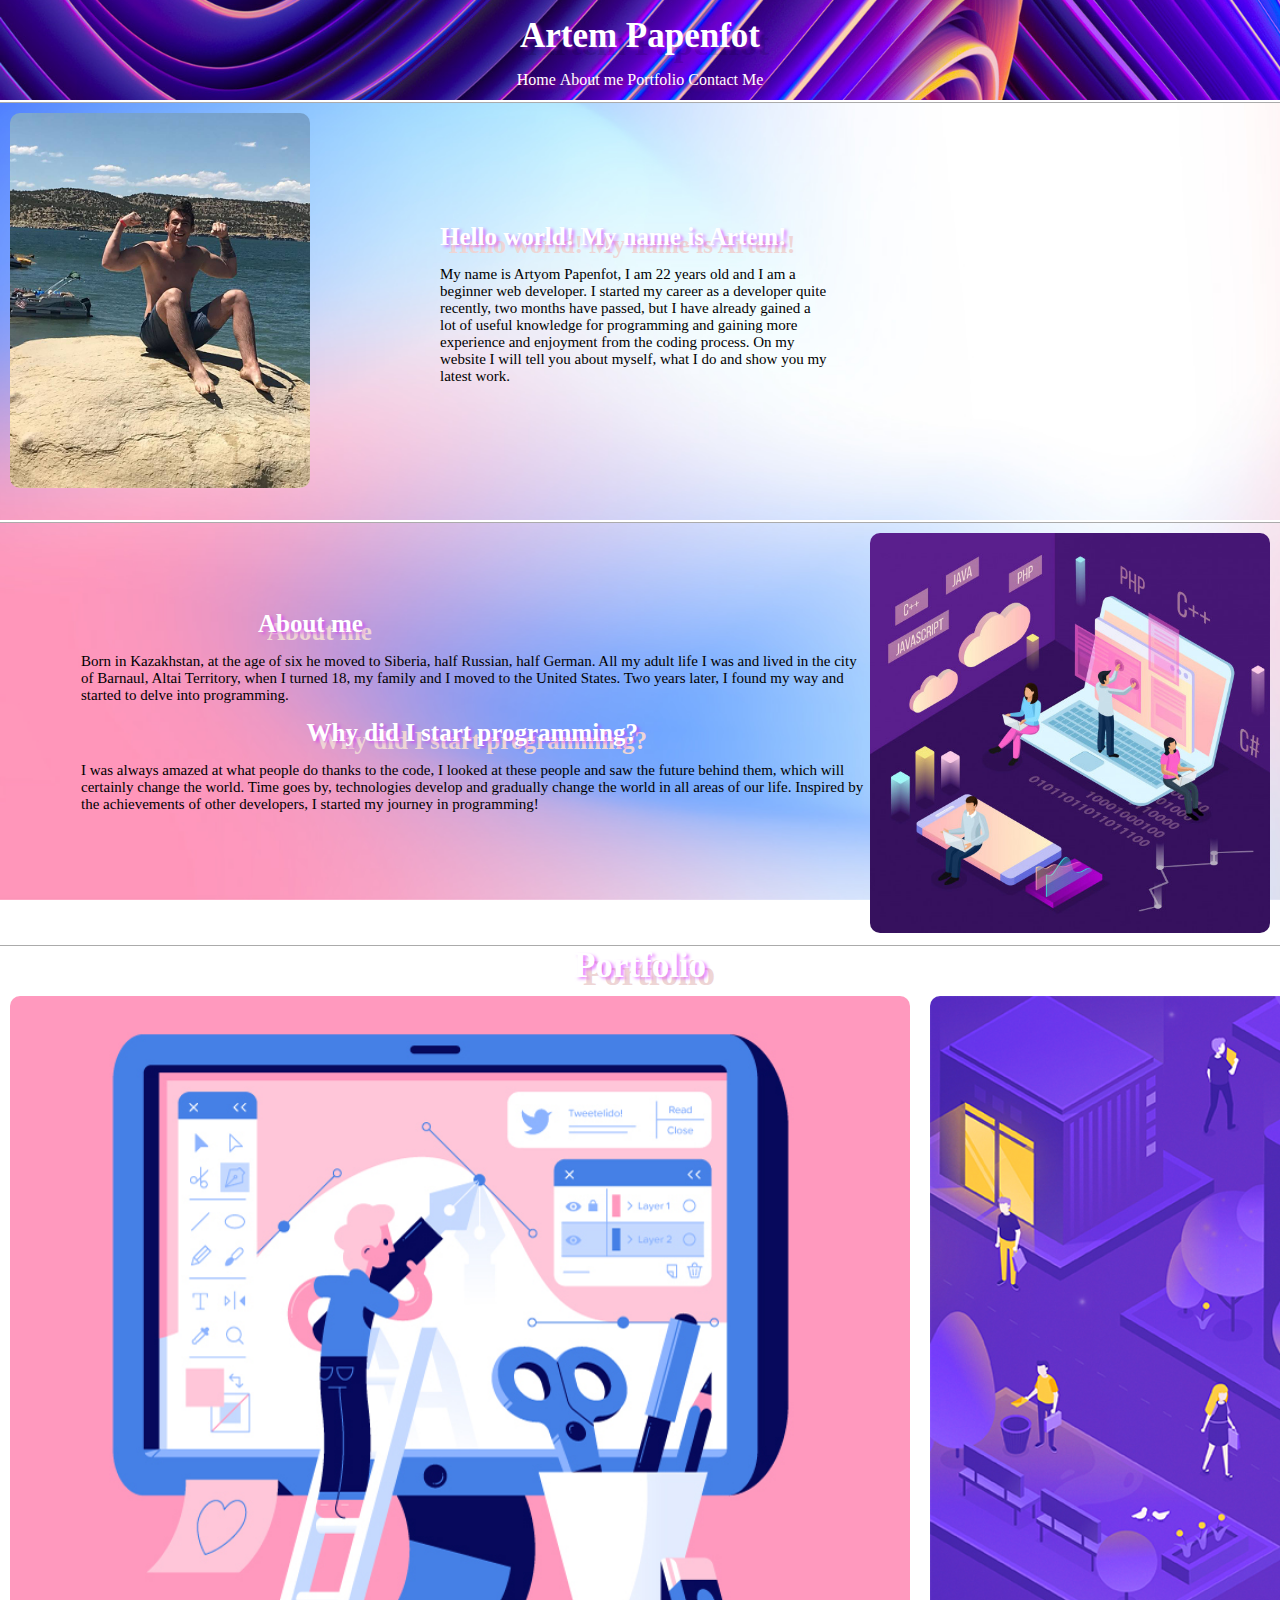
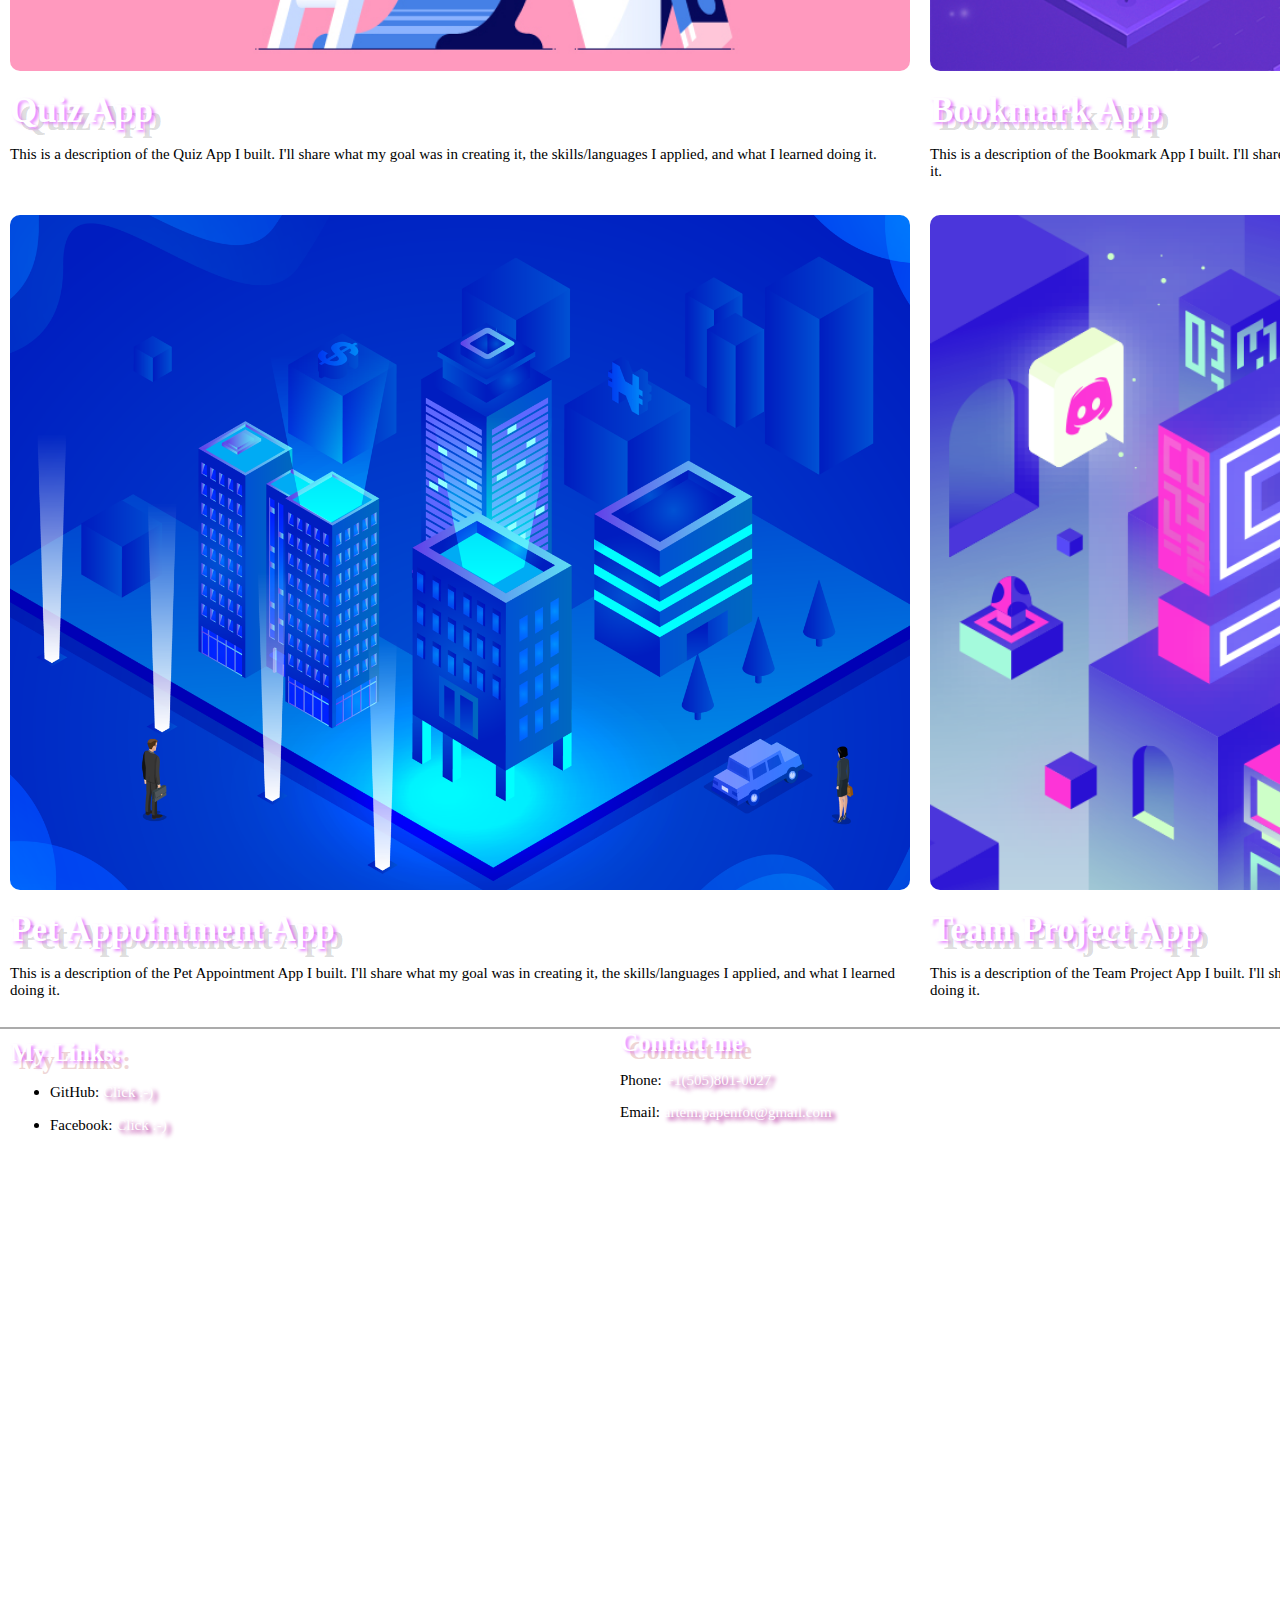
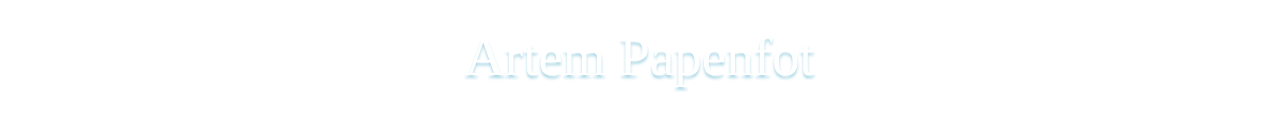
<file: website2/index.html>
<!DOCTYPE html>
<html>
  <head>
    <meta charset="utf-8">
    <meta name="viewport" content="width=device-width">
    <title>My portfolio</title>
    <link href="style.css" rel="stylesheet" type="text/css" />
  </head>
  <body>
    <header class = "header-set"> 
    <div class = "header-group">
      <h3>Artem Papenfot</h3>
     <nav>
      <a href = "#home">Home</a>
      <a href = "#about">About me</a>
      <a href = "#portfolio">Portfolio</a>
      <a href = "#contact">Contact Me</a>
        </nav>
    </div>  
    </header>
    <main> 
      <div class = "main-div"> 

        <article id = "home">
          <div class = "group">
            <div class = "item"> 
              <img src = "images/my-photo.jpg" alt = "Artem Papenfot" class = "my-photo" align = "left" width = "300px">
            </div>
          <div class = "item-first">
            <h2>Hello world! My name is Artem!</h2>
            <p>My name is Artyom Papenfot, I am 22 years old and I am a beginner web developer. I started my career as a developer quite recently, two months have passed, but I have already gained a lot of useful knowledge for programming and gaining more experience and enjoyment from the coding process. On my website I will tell you about myself, what I do and show you my latest work.</p> 
          </div>
        </div>  
      </div>
      </article>   
      
        <div class = "main-div">
          <article id = "about">
          <div class = "group">
            <div class = "item">
              <img src = "images/about-pic.jpg" alt = "About Pic" class = "about-pic" align = "right" width = "400px">
              <div class = "item-double">
              <h2 class = "h-left">About me</h2>
              <p>Born in Kazakhstan, at the age of six he moved to Siberia, half Russian, half German. All my adult life I was and lived in the city of Barnaul, Altai Territory, when I turned 18, my family and I moved to the United States. Two years later, I found my way and started to delve into programming.</p>
              <h2 class = "h-right">Why did I start programming?</h2>
              <p>I was always amazed at what people do thanks to the code, I looked at these people and saw the future behind them, which will certainly change the world. Time goes by, technologies develop and gradually change the world in all areas of our life. Inspired by the achievements of other developers, I started my               journey in programming!</p>
            </div>
            </div>  
          </div>
        </div>  
      </article>
      
<div class="main-div">
      <article id="portfolio">
      <h2 class = "portfolio-h">Portfolio</h2>
			<div class='group'>
				<div class='item'>
          <img src="images/portfolio/portfolio-pic1.jpg" alt="Quiz App Screenshot" class="portfolio-pics" width = "900px">
          <h3>Quiz App</h3>
					<p>This is a description of the Quiz App I built. I'll share what my goal was in creating it, the skills/languages I applied, and what I learned doing it.</p>
				</div>
				<div class='item'>
          <img src="images/portfolio/portfolio-pic2.png" alt="Bookmark App Screenshot" class="portfolio-pics" width = "900px">
          <h3>Bookmark App</h3>
					<p>This is a description of the Bookmark App I built. I'll share what my goal was in creating it, the skills/languages I applied, and what I learned doing it.</p>
				</div>
			</div>
      <div class='group'>
				<div class='item'>
          <img src="images/portfolio/portfolio-pic3.jpg" alt="Pet App Screenshot" class="portfolio-pics" width = "900px">
          <h3>Pet Appointment App</h3>
					<p>This is a description of the Pet Appointment App I built. I'll share what my goal was in creating it, the skills/languages I applied, and what I learned doing it.</p>
				</div>
				<div class='item'>
          <img src="images/portfolio/portfolio-pic4.jpg" alt="Team Project Screenshot" class="portfolio-pics" width = "900px">
          <h3>Team Project App</h3>
					<p>This is a description of the Team Project App I built. I'll share what my goal was in creating it, the skills/languages I applied, and what I learned doing it.</p>
				</div>
			</div>
      </article>

        <div class = "main-div">
          <article id = "contact">
          <div class ="group">
            <div class = "item">
            <h2>My Links:</h2>
            <ul><li><p>GitHub: <a href="https://github.com/COSMOS-USA" target = "blank_">Click :-)</a></p></li>
            <li><p>Facebook: <a href="https://www.facebook.com/artyom.papenfot/" target = "blank_">Click :-)</a></p></li></ul>
            <iframe src="https://www.google.com/maps/embed?pb=!1m14!1m12!1m3!1d28613.95349839376!2d-81.72541330635984!3d26.302391739723795!2m3!1f0!2f0!3f0!3m2!1i1024!2i768!4f13.1!5e0!3m2!1sru!2sus!4v1604261576632!5m2!1sru!2sus" width="600" height="450" frameborder="0" style="border:0;" allowfullscreen="" aria-hidden="false" tabindex="0"></iframe>
            </div>
            <div class = "item-footer">
            <h2>Contact me</h2>
            <p>Phone: <a href="tel:+15058010027">+1(505)801-0027</a></p>
            <p>Email: <a href ="mailto:artem.papenfot@gmail.com">artem.papenfot@gmail.com</a></p>
            <iframe src="https://www.google.com/maps/embed?pb=!1m14!1m12!1m3!1d28613.95349839376!2d-81.72541330635984!3d26.302391739723795!2m3!1f0!2f0!3f0!3m2!1i1024!2i768!4f13.1!5e0!3m2!1sru!2sus!4v1604261576632!5m2!1sru!2sus" width="600" height="450" frameborder="0" style="border:0;" allowfullscreen="" aria-hidden="false" tabindex="0"></iframe>
            </div>
          </div>
        </div> 
      </article>       
    </main>
    <footer>
    <div class = "footer-text">Artem Papenfot</div>
    </footer>
    <script src="script.js"></script>
  </body>
</html>
</file>
<file: website2/style.css>
body {
  margin: 0;
}
/* Header */

.header-set { 
	width: 100%;
	height: 100px;
	background-attachment: fixed;
	position: relative;
	overflow: hidden;
  background: url(images/header-bg.jpg) no-repeat center bottom;
  background-size: cover;
  background-attachment: fixed;
  text-align: center;
  border-width: 0px 0px 3px;
  border-color: white;
  border-style: ridge;
}
/* Headling */

h3 {
  color: white;
  font-family: 'Bauhaus 93', 'Bernard MT';
  font-size: 35px;
  line-height: 1px;
  text-shadow: 3px 2px 3px rgb(211,33,255,0.5), 9px 8px 0px rgba(0,0,0,0.15);
}
h2 {
  color: white;
  font-family: 'Bauhaus 93', 'Bernard MT';
  font-size: 25px;
  text-shadow: 3px 2px 3px rgb(211,33,255,0.5), 9px 8px 0px #EED5D5;
  margin: 0;
}

main {
}
main p {
  font-size: 15px;
  font-family: 'Lato';
}

/* Footer */

footer {
	width: 100%;
	height: 100px;
	background-attachment: fixed;
	position: relative;
	overflow: hidden;
  background: url(images/header-bg.jpg) no-repeat center bottom;
  background-size: cover;
  background-attachment: fixed;
  text-align: center;
  background: url(images/header-bg.jpg) no-repeat center bottom;
  background-size: cover;
  background-attachment: fixed;
}
.footer-text { 
  color: white;
  font-family: 'Bauhaus 93', 'Bernard MT';
  height: 10px;
  width: auto;
	font-size: 55px;
  text-align: center;
  margin-top: 0.1px;
  text-shadow: lightblue 0px 3px 3px;
  margin-top: 10px;
}

/* Group */

.group {
  display: flex;
  flex-direction: column;
}
.item {
  flex: 1;
  margin: 10px;
}
.item-first {
  margin-right: 333px;
  padding: 120px;
}
.item-double {
  flex: 2;
  margin: 7px 7px 7px 0px;
  padding: 70px;
  margin-left: 1px;
}
.item-footer {
  margin-right: 330px;
}
img {
  border-radius: 10px;
  border: 3px;
  border-color: white;
}
.h-left {
  text-align: left;
  margin-left: 177px;
}
.h-right {
  text-align: right;
  margin-right: 555px;
}
.my-photo {
  border-radius: 10px;
  border: 3px;
  border-color: white;
}
.portfolio-h {
  text-align: center;
  font-size: 35px;
}
.item-footer {
  margin-right: 344px;
}

@media all and (min-width: 800px) {

  .group {
    flex-direction: row;
  }
}

/* Articles */

#home {
  background: url(images/blocks/bg1.jpg) no-repeat center bottom;
  background-size: cover;
  background-attachment: fixed;
  margin: 0;
  border-width: 0px 0px 3px;
  border-color: white;
  border-style: ridge;
}
#about {
  background: url(images/blocks/bg1.jpg) no-repeat center bottom;
  background-size: cover;
  background-attachment: fixed;
  margin: 0;
  border-width: 0px 0px 3px;
  border-color: white;
  border-style: ridge;
}
#portfolio {
  background: url(images/blocks/bg2.jpg) no-repeat center bottom;
  background-size: cover;
  background-attachment: fixed;
  margin: 0;
  border-width: 0px 0px 5px;
  border-color: white;
  border-style: ridge;
}
#contact {
  background: url(images/blocks/bg2.jpg) no-repeat center bottom;
  background-size: cover;
  background-attachment: fixed;
  margin: 0;
  border-width: 0px 0px 1px;
  border-color: white;
  border-style: ridge;
}

/* Links */

a {
  font-family: "Century Gothic";
  text-decoration: none;
}
a:link {
color: white;
text-shadow: 4px 3px 4px #A30089;
}
a:active {
color:red;
text-shadow: 4px 3px 4px #A30089;
}
a:visited {
color:white;
text-shadow: 4px 3px 4px #A30089;
}
a:hover {
color:lightcoral;
text-shadow: 4px 3px 4px #A30089;
}
</file>
